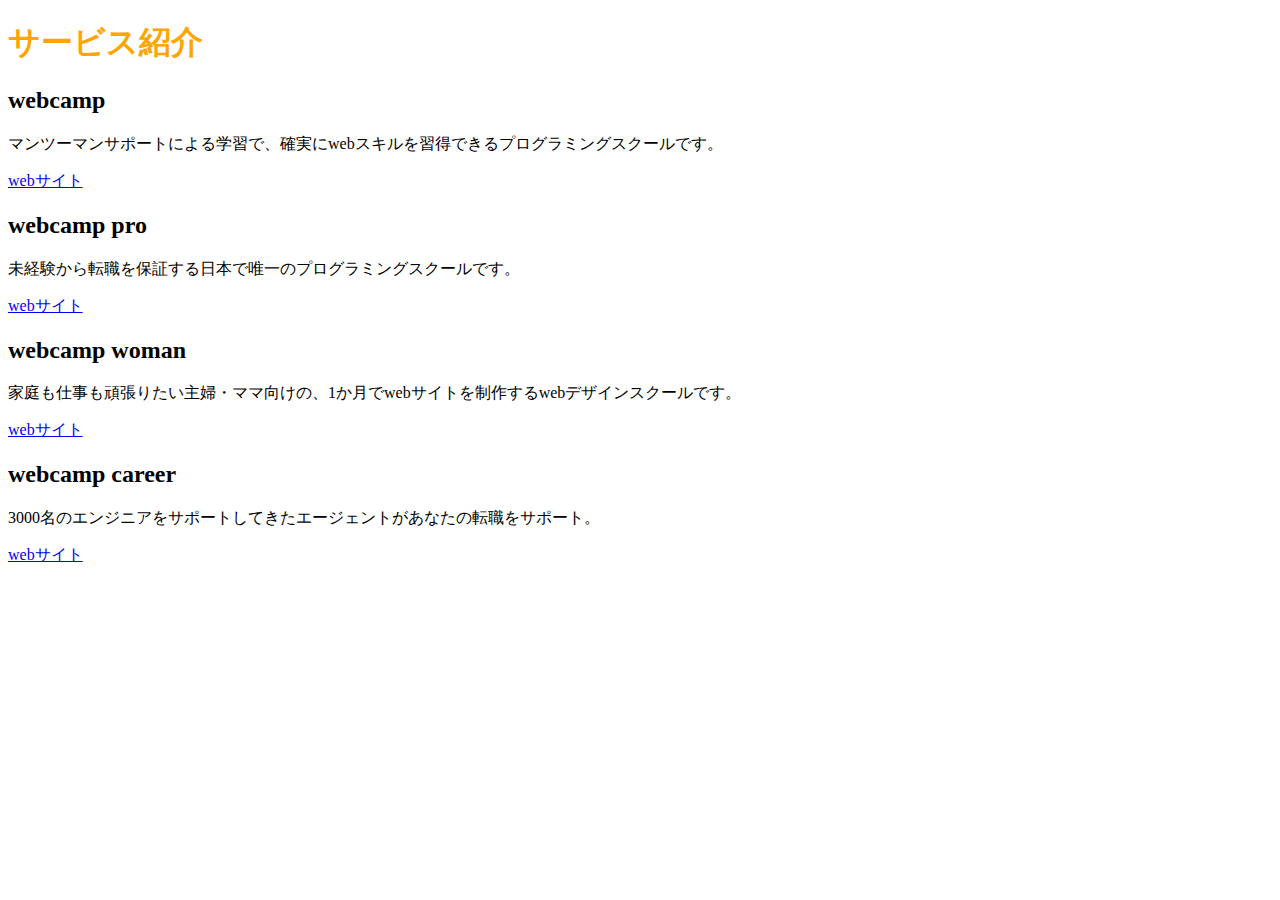
<file: 1.HTML/index.html>
<!DOCTYPE html>
<html>
<head>
<meta charset="utf-8">
<link rel="stylesheet" href="style.css">
	<title>chapter2_exercise</title>
</head>
<body>
<h1>サービス紹介</h1>
<h2>webcamp</h2>
<p>マンツーマンサポートによる学習で、確実にwebスキルを習得できるプログラミングスクールです。</p>
<a href="https://www.yahoo.co.jp/">webサイト</a>
<h2>webcamp pro</h2>
<p>未経験から転職を保証する日本で唯一のプログラミングスクールです。</p>
<a href="https://www.google.com/?hl=ja">webサイト</a>
<h2>webcamp woman</h2>
<p>家庭も仕事も頑張りたい主婦・ママ向けの、1か月でwebサイトを制作するwebデザインスクールです。</p>
<a href="https://www.bing.com/">webサイト</a>
<h2>webcamp career</h2>
<p>3000名のエンジニアをサポートしてきたエージェントがあなたの転職をサポート。</p>
<a href="https://www.youtube.com/?gl=JP">webサイト</a>
</body>
</html>
</file>
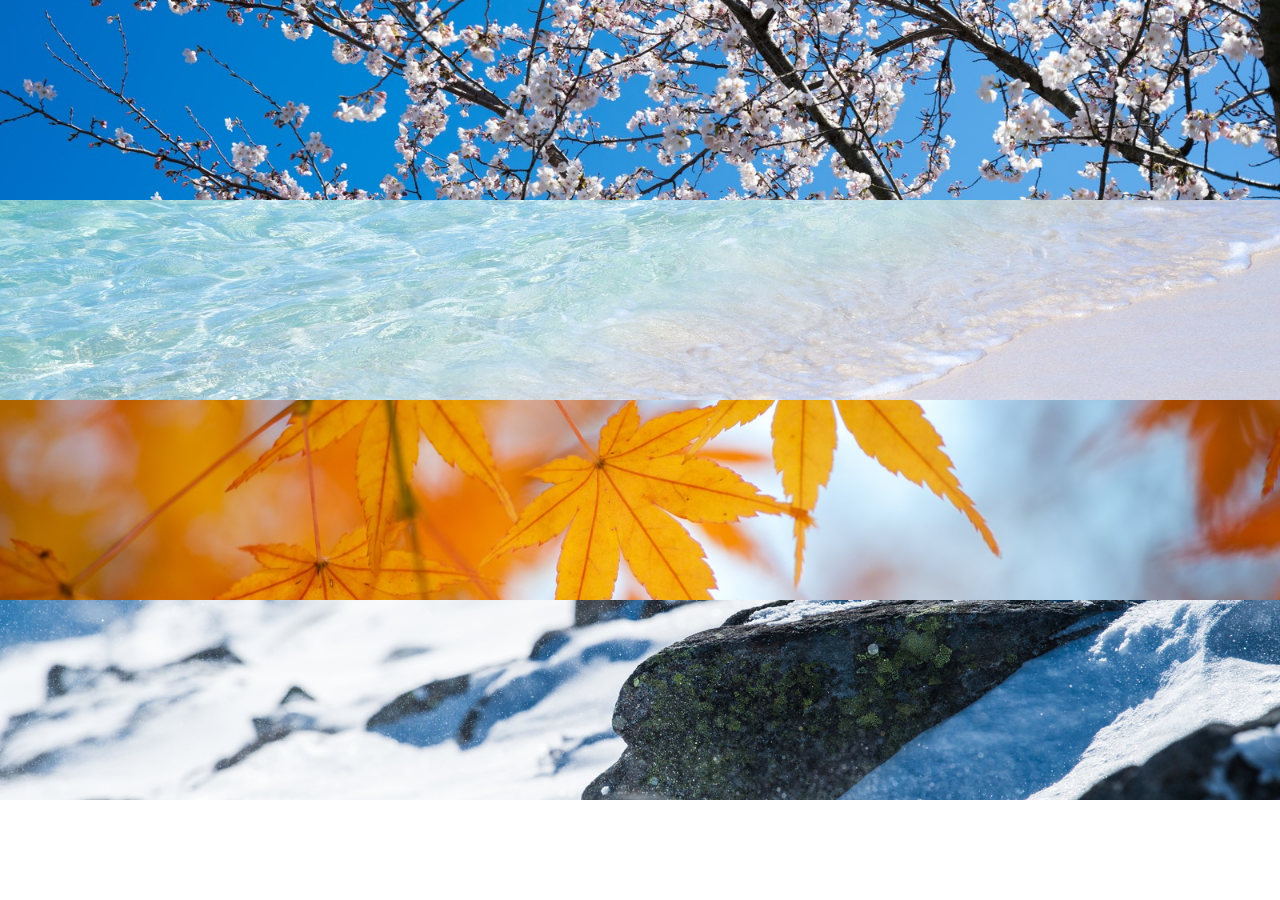
<file: 1.HTML/1-6/index.html>
<!DOCTYPE html>
<html>
<head>
<meta charset="utf-8">
<link rel="stylesheet" href="style.css">
<title>6章演習</title>
</head>
<body>

<div class="box1"></div>
<div class="box2"></div>
<div class="box3"></div>
<div class="box4"></div>

</body>
</html>
</file>
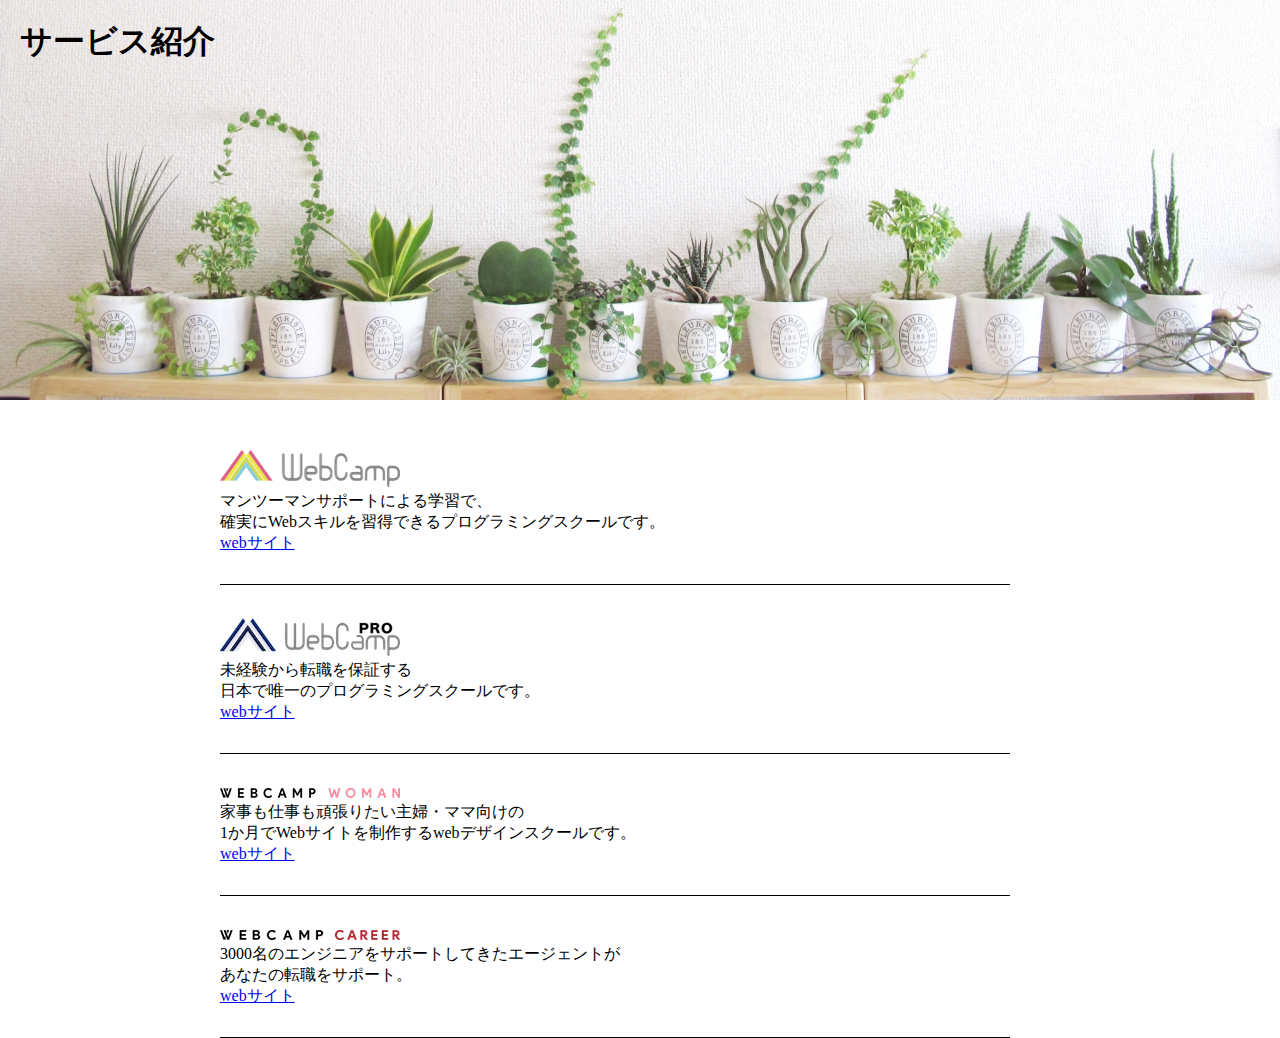
<file: 1.HTML/1-7/index.html>
<!DOCTYPE html>
<html>
<head>
<meta charset="utf-8">
<link rel="stylesheet" href="style.css">
</map>
<title>7章演習</title>
</head>
<body>
<!-- header -->
<header><h1>サービス紹介</h1></header>
<!-- main -->
<div class="box">
	<div class="main-item">
	<img src="img/wc-logo.png" alt="画像が見つかりません">
		<p>マンツーマンサポートによる学習で、<br>
		確実にWebスキルを習得できるプログラミングスクールです。</p>
	<a href="https://www.yahoo.co.jp/">webサイト</a>
	</div>
	<div class="main-item">
	<img src="img/wcp-logo.png" alt="画像が見つかりません">
		<p>未経験から転職を保証する<br>
		日本で唯一のプログラミングスクールです。</p>
	<a href="https://www.yahoo.co.jp/">webサイト</a>
	</div>
	<div class="main-item">
	<img src="img/wcw-logo.png" alt="画像が見つかりません">
		<p>家事も仕事も頑張りたい主婦・ママ向けの<br>
		1か月でWebサイトを制作するwebデザインスクールです。</p>
	<a href="https://www.yahoo.co.jp/">webサイト</a>
	</div>
	<div class="main-item">
	<img src="img/wcc-logo.png" alt="画像が見つかりません">
		<p>3000名のエンジニアをサポートしてきたエージェントが<br>
		あなたの転職をサポート。</p>
	<a href="https://www.yahoo.co.jp/">webサイト</a>
	</div>
</div>
</body>
</html>
</file>
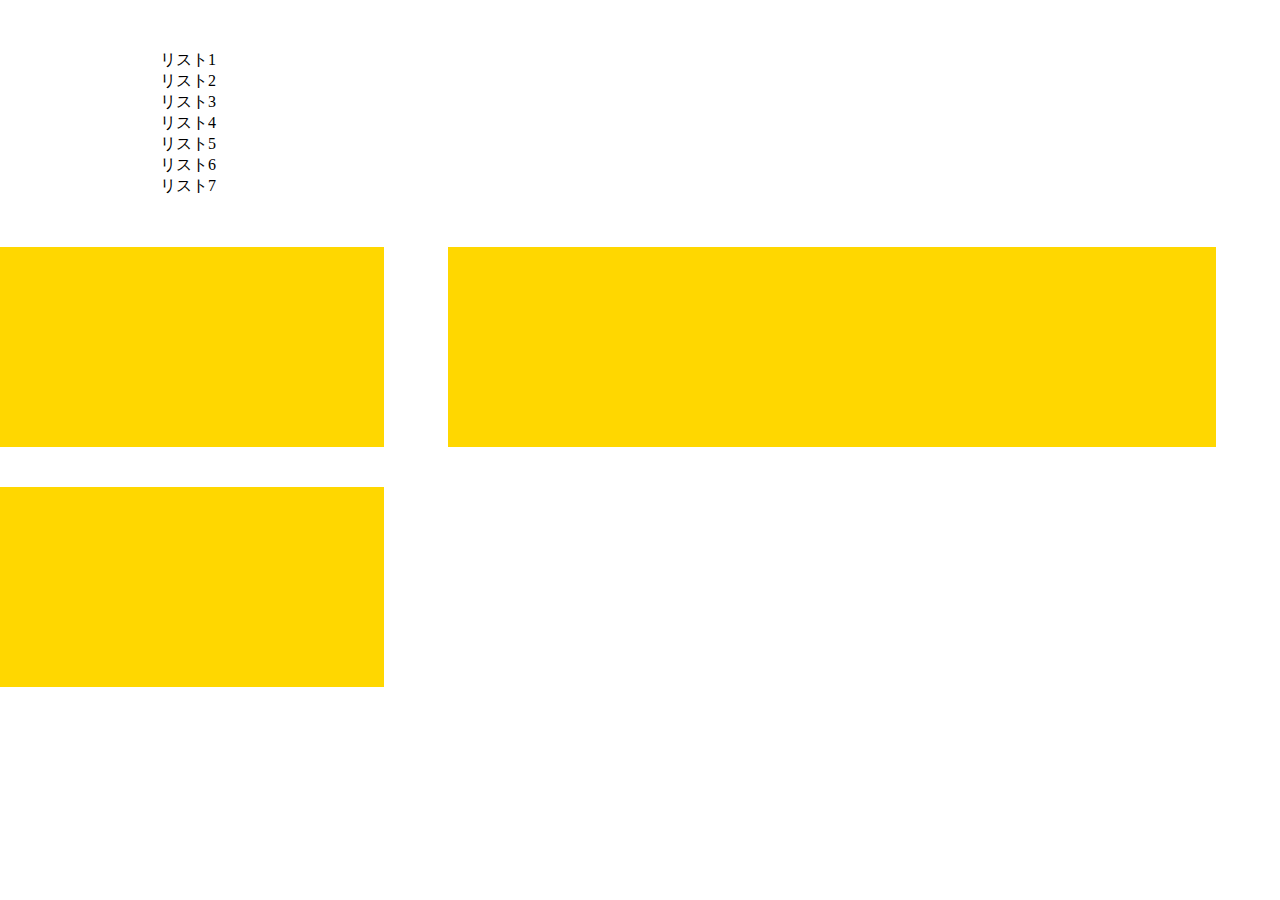
<file: 1.HTML/1-8/index.html>
<!DOCTYPE html>
<html>
<head>
<meta charset="utf-8">
<link rel="stylesheet" href="style.css">
<title>8章演習</title>
</head>
<body>
<main class="main-box">
	<sction class="list">
		<div class="list-gray">リスト1</div>
		<div class="list-white">リスト2</div>
		<div class="list-gray">リスト3</div>
		<div class="list-white">リスト4</div>
		<div class="list-gray">リスト5</div>
		<div class="list-white">リスト6</div>
		<div class="list-gray">リスト7</div>
	</sction>
</main>

<section class="boxes clearfix">
	<div class="box-orange"></div>
	<div class="box center"></div>
	<div class="box"></div>

	<div class="box"></div>
	<div class="box-orange center"></div>
	<div class="box"></div>

	<div class="box-s"></div>
	<div class="box-s center"></div>
	<div class="box-s orange"></div>
</section>

</body>
</html>
</file>
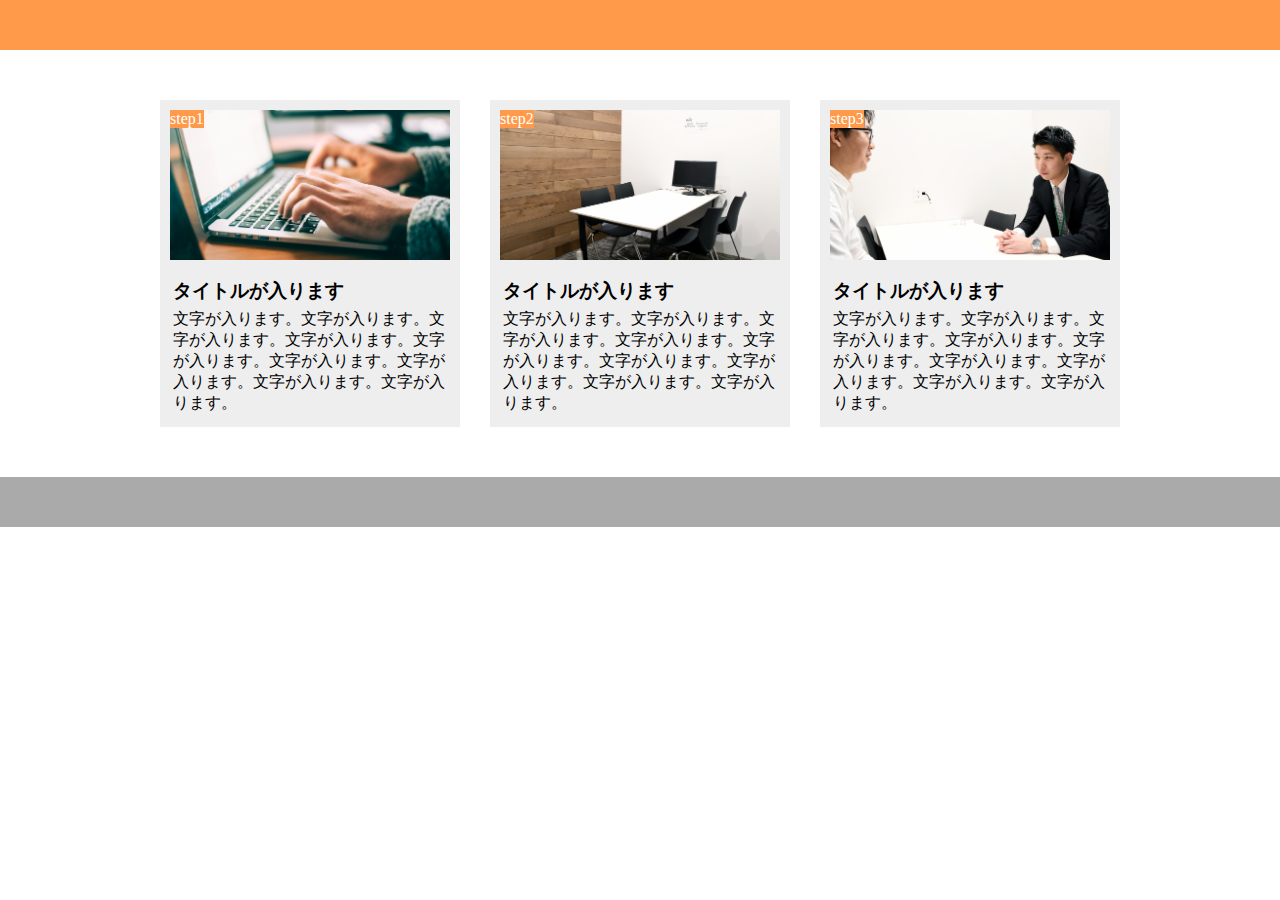
<file: 1.HTML/1-9/index.html>
<!DOCTYPE html>
<html>
<head>
<meta charset="utf-8">
<link rel="stylesheet" href="style.css">
<title>9章演習</title>
</head>
<body>
<header></header>

<main class="clearfix">
	<section class="step-box">
	<div class="step">step1</div>
		<div class="box1"></div>
		<div class="text">
			<h3>タイトルが入ります</h3>
			<p>文字が入ります。文字が入ります。文字が入ります。文字が入ります。文字が入ります。文字が入ります。文字が入ります。文字が入ります。文字が入ります。</p>
		</div>
	</section>

	<section class="step-box">
	<div class="step">step2</div>
		<div class="box2"></div>
		<div class="text">
		<h3>タイトルが入ります</h3>
			<p>文字が入ります。文字が入ります。文字が入ります。文字が入ります。文字が入ります。文字が入ります。文字が入ります。文字が入ります。文字が入ります。</p>
		</div>
	</section>

	<section class="step-box">
	<div class="step">step3</div>
		<div class="box3"></div>
		<div class="text">
		<h3>タイトルが入ります</h3>
			<p>文字が入ります。文字が入ります。文字が入ります。文字が入ります。文字が入ります。文字が入ります。文字が入ります。文字が入ります。文字が入ります。</p>
		</div>
	</section>

</main>
<footer></footer>
</body>
</html>
</file>
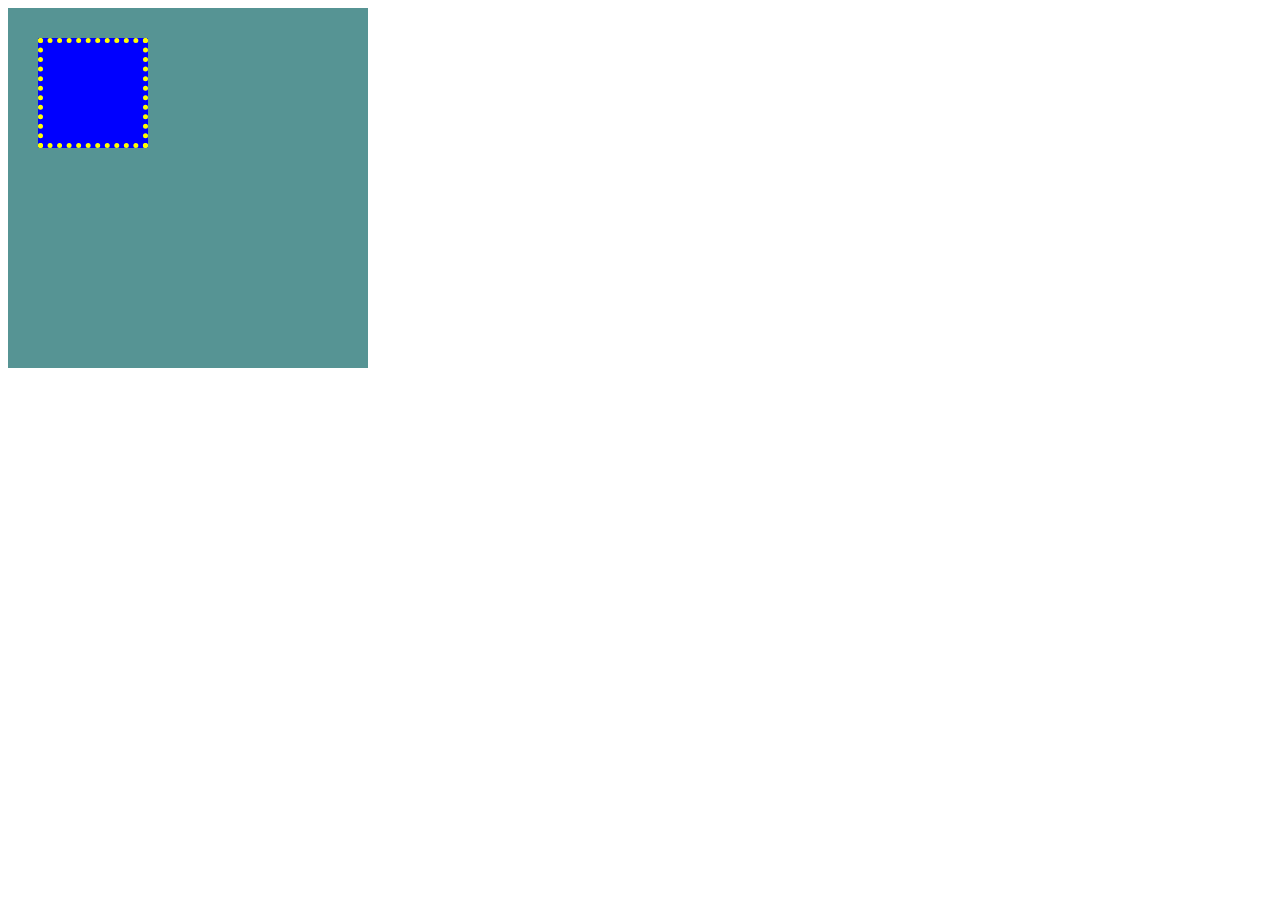
<file: 1.HTML/1-3/box.html>
<!DOCTYPE HTML>
<html>
<head>
	<meta charset="UTF-8">
	<!-- CSSファイルの読み込み -->
	<link rel="stylesheet" href="box.css">
	<title>BOX</title>
</head>
<body>
	<!-- box1用のdiv -->
	<div class="box1">
		<div class="box2"></div>
	</div>
</body>
</html>
</file>
<file: 1.HTML/style.css>
h1{
	color: orange;
}
</file>
<file: 1.HTML/1-6/style.css>
*{
	margin: 0;
	padding: 0;
	box-sizing: border-box;
}
.box1{
	width: 100%;
	height: 200px;
	background-image: url(img/box1.jpg);
	background-position: center;
	background-size:cover;
}
.box2{
	width: 100%;
	height: 200px;
	background-image: url(img/box2.jpg);
	background-position: center;
	background-size:cover;
}
.box3{
	width: 100%;
	height: 200px;
	background-image: url(img/box3.jpg);
	background-position: center;
	background-size:cover;
}
.box4{
	width: 100%;
	height: 200px;
	background-image: url(img/box4.jpg);
	background-position: center;
	background-size:cover;
}
</file>
<file: 1.HTML/1-7/style.css>
*{
	margin: 0;
	padding: 0;
	box-sizing: border-box;
}
header{
	padding: 20px 20px;
	width: 100%;
	height: 400px;
	background-image: url(img/mv.jpg);
	background-position: bottom;
	background-size: cover;
}
.box{
	margin: 0 auto;
	width: 840px;
	padding: 20px 50px 0 0;
}
.main-item{
	padding: 30px 0;
	border-bottom:1px solid black;
}
</file>
<file: 1.HTML/1-8/style.css>
*{
	margin: 0;
	padding: 0;
	box-sizing: border-box;
}
.clearfix::after{
	content: "";
	display: block;
	clear: both;
}
main{
	margin: 50px auto;
	width:960px;
}
.list{
	margin-bottom: 50px;
}

.list-item{
	padding: 20px;
	list-style: none;
}
.list-item:nth-child(odd){
	background-color: #eee;
}

.box{
	width: 30%;
	height: 200px;
	background-color: #ffd700;
	margin-bottom: 40px;
	float: left;
	margin-right: 5%;
}
.box:first-child,
.box:nth-child(5),
.box:last-child {
  background-color: #ff8c00;
}
.box:nth-child(3n){
	margin-right: 0;
}
.box:nth-last-child(-n
	3){
	margin-bottom: 0;
</file>
<file: 1.HTML/1-9/style.css>
*{
	margin:0;
	padding: 0;
	box-sizing: border-box;
}

.clearfix::after{
	content: "";
	display: block;
	clear:both;
}

header{
	height: 50px;
	background-color: #ff9a4b;
}

main{
	margin: 50px auto;
	width: 960px;
}

.step-box{
	width: 300px;
	display: inline-block;
	background-color: #eeeeee;
	float: left;
	padding: 10px;
}

.step-box:nth-child(2){
	margin:auto 30px;
}

.step{
	background-color:#ff9a4b;
	position: absolute;
	float: left;
	color: #fff;
}

.box1{
	background-image: url(img/flow01.png);
	height: 150px;
	background-size: cover;
	background-position: bottom;
}

.box2{
	background-image: url(img/flow02.png);
	height: 150px;
	background-size: cover;
	background-position: bottom;
}

.box3{
	background-image: url(img/flow03.png);
	height: 150px;
	background-size: cover;
	background-position: bottom;
}

.text{
	padding: 3px;
}

section h3{
	margin: 15px 0 5px;
}

footer{
	height: 50px;
	background-color: #aaaaaa;
}
</file>
<file: 1.HTML/1-3/box.css>
.box1 {
  width:300px;
  height:300px;
  background-color:#569494;
  padding:30px;
}
.box2{
	width:100px;
	height:100px;
	background-color: blue;
	border: 5px dotted yellow;
}
</file>
